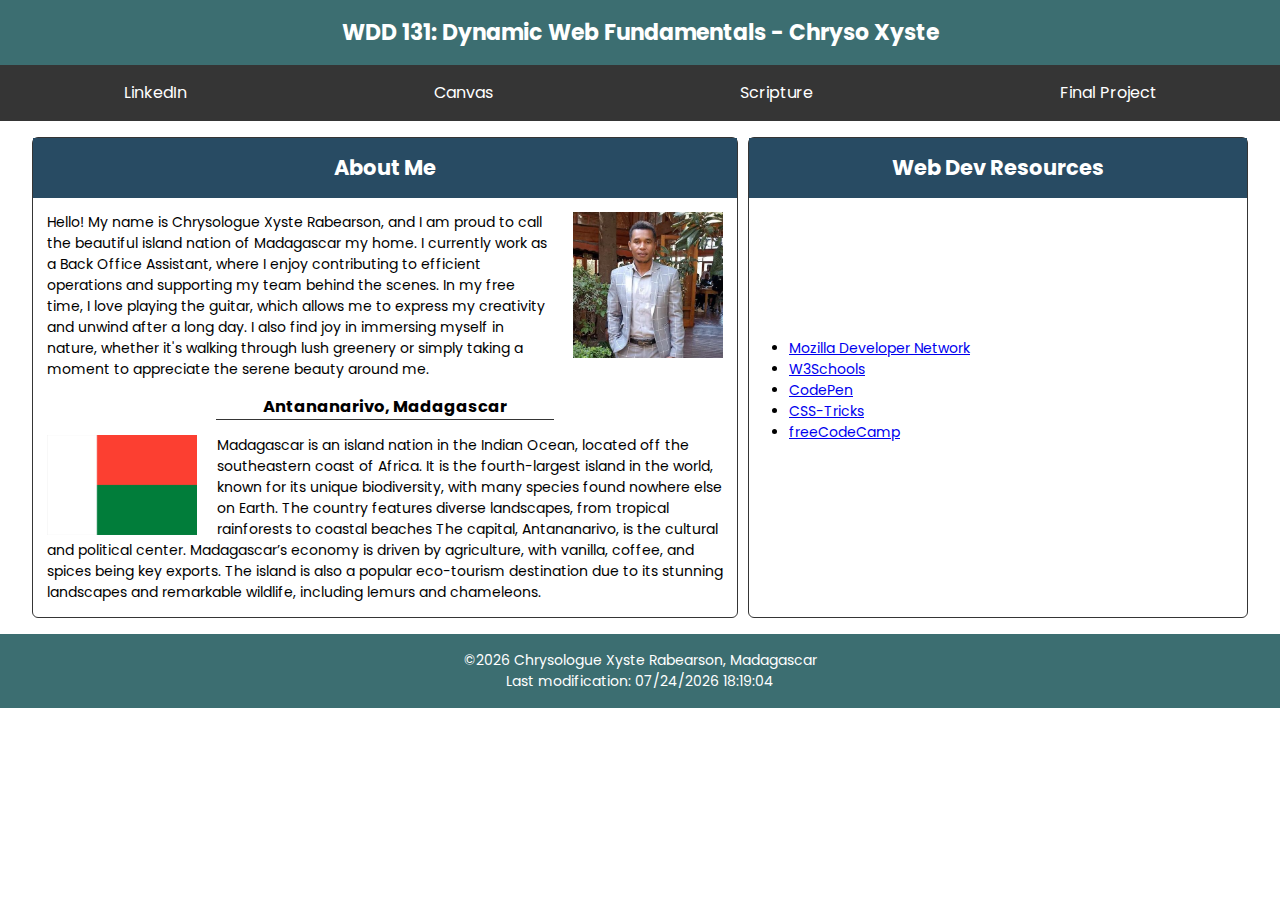
<file: index.html>
<!DOCTYPE html>
<html lang="en">
<head>
    <meta charset="UTF-8">
    <meta name="viewport" content="width=device-width, initial-scale=1.0">
    <meta name="description" content="WDD 131 - Dynamic Web Fundamentals | Chrysologue Xyste Rabearson| Explore my portfolio showcasing projects, skills, and creativity in web development.">
    <meta name="author" content="Chrysologue Xyste Rabearson">
    <title>WDD 131 - Dynamic Web Fundamentals - Chrysologue Xyste</title>
    <link rel="stylesheet" href="styles/base.css">
    <link rel="preconnect" href="https://fonts.googleapis.com">
    <link rel="preconnect" href="https://fonts.gstatic.com" crossorigin>
    <link href="https://fonts.googleapis.com/css2?family=Poppins:wght@100;400;700&display=swap" rel="stylesheet">
    <script src="scripts/getdates.js" defer></script>
</head>
<body>
    <header>
        <h1>WDD 131: Dynamic Web Fundamentals - <span>Chryso Xyste</span></h1>
        <nav>
            <a href="https://www.linkedin.com/">LinkedIn</a>
            <a href="https://byupw.instructure.com/">Canvas</a>
            <a href="https://www.churchofjesuschrist.org/study/scriptures/bofm/3-ne/5?lang=eng">Scripture</a>
            <a href="#">Final Project</a>
        </nav>
    </header>
    <main>
        <section class="card">
            <h2>About Me</h2>
            <div>
                <img src="images/profile.jpg" alt="my photo">
                <p>Hello! My name is Chrysologue Xyste Rabearson, and I am proud to call the beautiful island nation of Madagascar my home.
                    I currently work as a Back Office Assistant, where I enjoy contributing to efficient operations and supporting my team
                    behind the scenes. In my free time, I love playing the guitar, which allows me to express my creativity and unwind after
                    a long day. I also find joy in immersing myself in nature, whether it's walking through lush greenery or simply taking a
                    moment to appreciate the serene beauty around me.</p>
                <h3>Antananarivo, Madagascar</h3>
                <img src="images/flag-madagascar.webp" alt="flag of Madagascar">
                <p>Madagascar is an island nation in the Indian Ocean, located off the southeastern coast of Africa. It is the fourth-largest
                    island in the world, known for its unique biodiversity, with many species found nowhere else on Earth. The country features
                    diverse landscapes, from tropical rainforests to coastal beaches The capital, Antananarivo, is the cultural and political
                    center. Madagascar’s economy is driven by agriculture, with vanilla, coffee, and spices being key exports. The island is also
                    a popular eco-tourism destination due to its stunning landscapes and remarkable wildlife, including lemurs and chameleons.
                    </p>
            </div>
        </section>
        <section class="card">
            <h2>Web Dev Resources</h2>
            <ul>
                <li><a href="https://developer.mozilla.org/" target="_blank">Mozilla Developer Network</a></li>
                <li><a href="https://www.w3schools.com/" target="_blank">W3Schools</a></li>
                <li><a href="https://codepen.io/" target="_blank">CodePen</a></li>
                <li><a href="https://css-tricks.com/" target="_blank">CSS-Tricks</a></li>
                <li><a href="https://www.freecodecamp.org/" target="_blank">freeCodeCamp</a></li>
            </ul>
        </section>
    </main>
    <footer>
        <p> &copy;<span id="currentyear"></span> Chrysologue Xyste Rabearson, Madagascar</p>
        <p><span id="lastModified"></span></p>

    </footer>
</body>
</html>
</file>
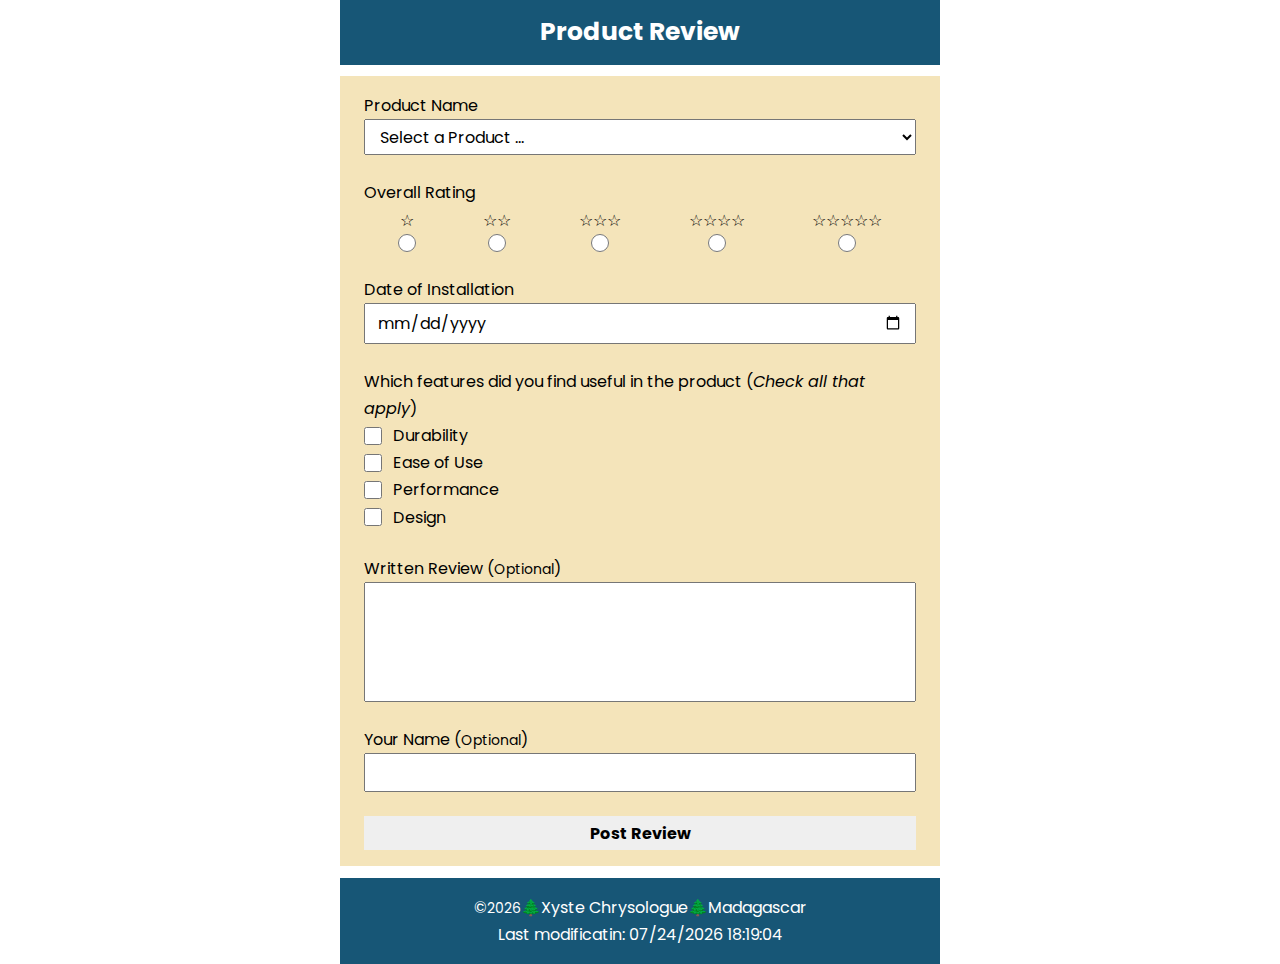
<file: form.html>
<!DOCTYPE html>
<html lang="en">
<head>
    <meta charset="UTF-8">
    <meta name="viewport" content="width=device-width, initial-scale=1.0">
    <meta name="description" content="An example of roduct review form">
    <meta name="author" content="Xyste Chrysologue">
    <title>Product Review Form</title>
    <link rel="stylesheet" href="styles/form.css">
    <link rel="stylesheet" href="styles/form-large.css">
    <script src="scripts/form.js" defer></script>
    <link rel="preconnect" href="https://fonts.googleapis.com">
    <link rel="preconnect" href="https://fonts.gstatic.com" crossorigin>
    <link href="https://fonts.googleapis.com/css2?family=Poppins:wght@400;700&display=swap" rel="stylesheet">
</head>
<body>
    <header>
        <h1>Product Review</h1>
    </header>
    <main>
        <form action="review.html" method="get" target="_blank" class="column">
            <div class="column">
                <label for="product-name">Product Name</label>
                <select name="product-name" id="product-name" required class="special">
                    <option value="" disabled selected>Select a Product ...</option>
                </select>
            </div>
            <div>
                <p>Overall Rating</p>
                <div class="stars radio-checkbox">
                    <div class="one-star">
                        <label for="one-star"></label>
                        <input type="radio" name="star" id="one-star" required>
                    </div>
                    <div class="two-star">
                        <label for="two-star"></label>
                        <input type="radio" name="star" id="two-star" required>
                    </div>
                    <div class="three-star">
                        <label for="three-star"></label>
                        <input type="radio" name="star" id="three-star" required>
                    </div>
                    <div class="four-star">
                        <label for="four-star"></label>
                        <input type="radio" name="star" id="four-star" required>
                    </div>
                    <div class="five-star">
                        <label for="five-star"></label>
                        <input type="radio" name="star" id="five-star" required>
                    </div>
                </div>
            </div>
            <div class="column">
                <label for="installation">Date of Installation</label>
                <input type="date" name="installation" id="installation" required class="special">
            </div>
            <div class="radio-checkbox checkbox">
                <p>Which features did you find
                    useful in the product (<em>Check all that apply</em>)
                </p>
                <div>
                    <input type="checkbox" name="durability" id="durability">
                    <label for="durability">Durability</label>
                </div>
                <div>
                    <input type="checkbox" name="ease-of-use" id="ease-of-use">
                    <label for="ease-of-use">Ease of Use</label>
                </div>
                <div>
                    <input type="checkbox" name="performance" id="performance">
                    <label for="performance">Performance</label>
                </div>
                <div>
                    <input type="checkbox" name="design" id="design">
                    <label for="design">Design</label>
                </div>
            </div>
            <div class="column">
                <label for="review">Written Review (<span>Optional</span>)</label>
                <textarea name="review" id="review"></textarea>
            </div>
            <div class="column">
                <label for="username">Your Name (<span>Optional</span>)</label>
                <input type="text" name="username" id="username" class="special">
            </div>
            <input type="submit" value="Post Review" class="special">
            <p class="review-count"></p>
        </form>
    </main>
    <footer>
        <p>&copy;<span ></span>🌲Xyste Chrysologue🌲Madagascar</p>
        <p id="last-mod"></p>
    </footer>
</body>
</html>
</file>
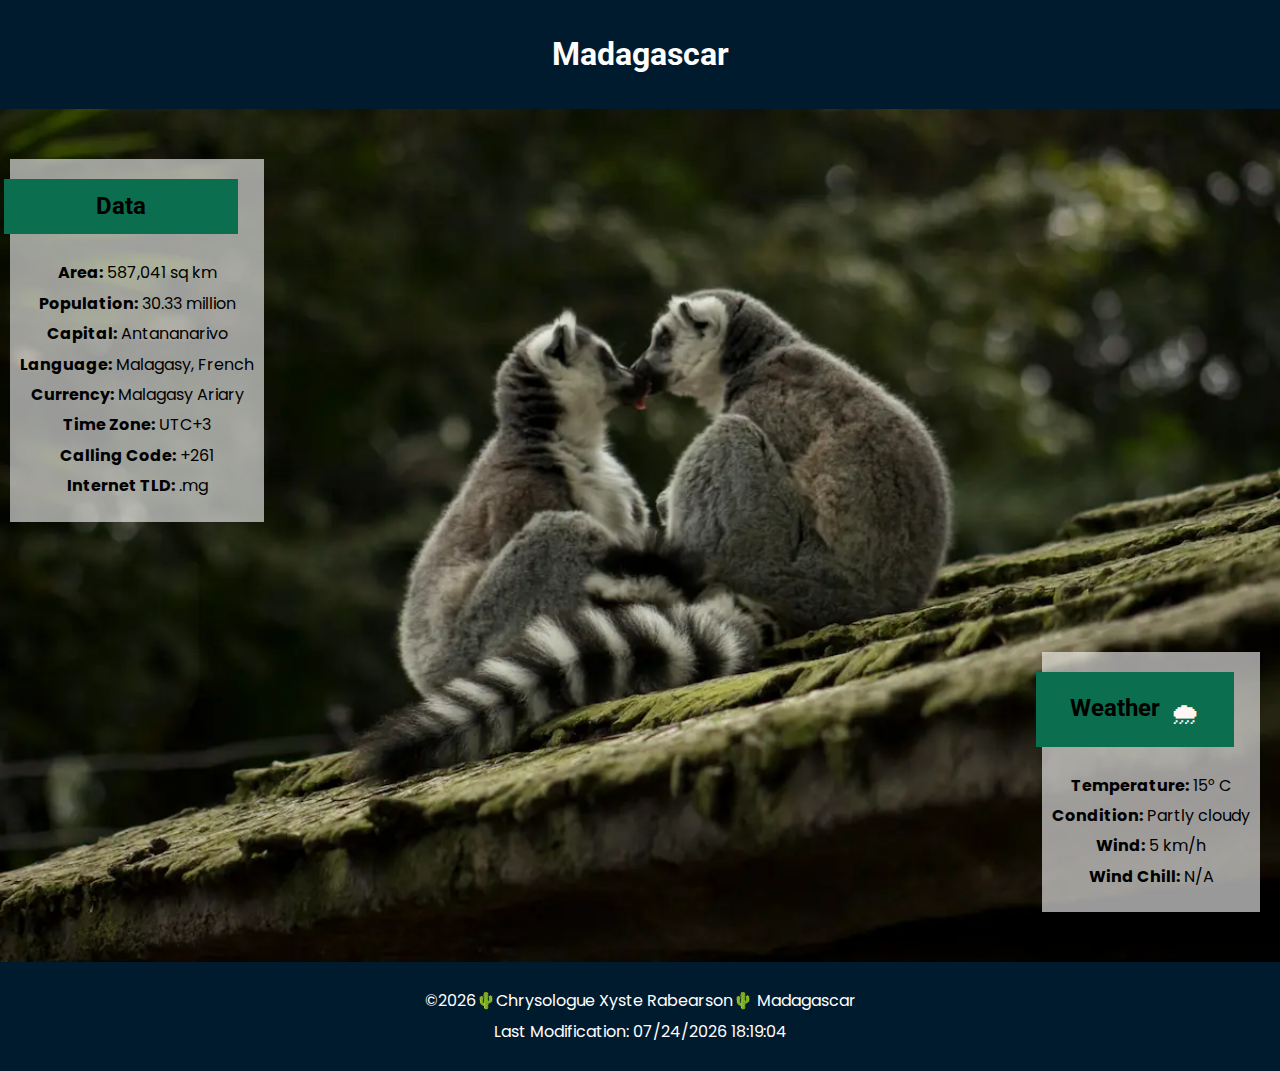
<file: place.html>
<!DOCTYPE html>
<html lang="en">
<head>
    <meta charset="UTF-8">
    <meta name="viewport" content="width=device-width, initial-scale=1.0">
    <meta name="description" content="country page assignment, focus on responsive image">
    <meta name="author" content="Xyste Chrysologue">
    <title>WDD 131 - Dynamic Web Fundamentals Week 03 assignment</title>
    <link rel="preconnect" href="https://fonts.googleapis.com">
    <link rel="preconnect" href="https://fonts.gstatic.com" crossorigin>
    <link href="https://fonts.googleapis.com/css2?family=Poppins:wght@400;700&family=Roboto:ital,wght@0,100..900;1,100..900&display=swap" rel="stylesheet">
    <link rel="stylesheet" href="styles/place.css">
    <link rel="stylesheet" href="styles/place-large.css">
    <script src="scripts/place.js" defer></script>
</head>
<body>
    <header>
        <h1>Madagascar</h1>
    </header>
    <main>
        <picture>
            <source media="(max-width: 600px)" srcset="images/fosa-mad.webp">
            <source media="(min-width: 601px)" srcset="images/lemur-mad.webp">
            <img src="images/adventures-mad.webp" alt="Animal image">
        </picture>
        <div class="data hero-content">
            <div class="head">
                <h2>Data</h2>
            </div>
            <p><strong>Area:</strong> 587,041 sq km</p>
            <p><strong>Population:</strong> 30.33 million</p>
            <p><strong>Capital:</strong> Antananarivo</p>
            <p><strong>Language:</strong> Malagasy, French</p>
            <p><strong>Currency:</strong> Malagasy Ariary</p>
            <p><strong>Time Zone:</strong> UTC+3</p>
            <p><strong>Calling Code:</strong> +261</p>
            <p><strong>Internet TLD:</strong> .mg</p>
        </div> 
        <div class="weather hero-content">
            <div class="head">
                <h2>Weather</h2>
                <img src="images/morning-sun.svg" alt="weather indication image">
                <a href="#" id="weather-icon"></a>
            </div>
            <p class="temp"></p>
            <p class="cond"></p>
            <p class="wind"></p>
            <p class="winschill"></p>
        </div> 
    </main>
    <footer>
        <p>&copy;<span></span>🌵Chrysologue Xyste Rabearson🌵 Madagascar</p>
        <p id="last-modified"></p>
    </footer>
    
</body>
</html>
</file>
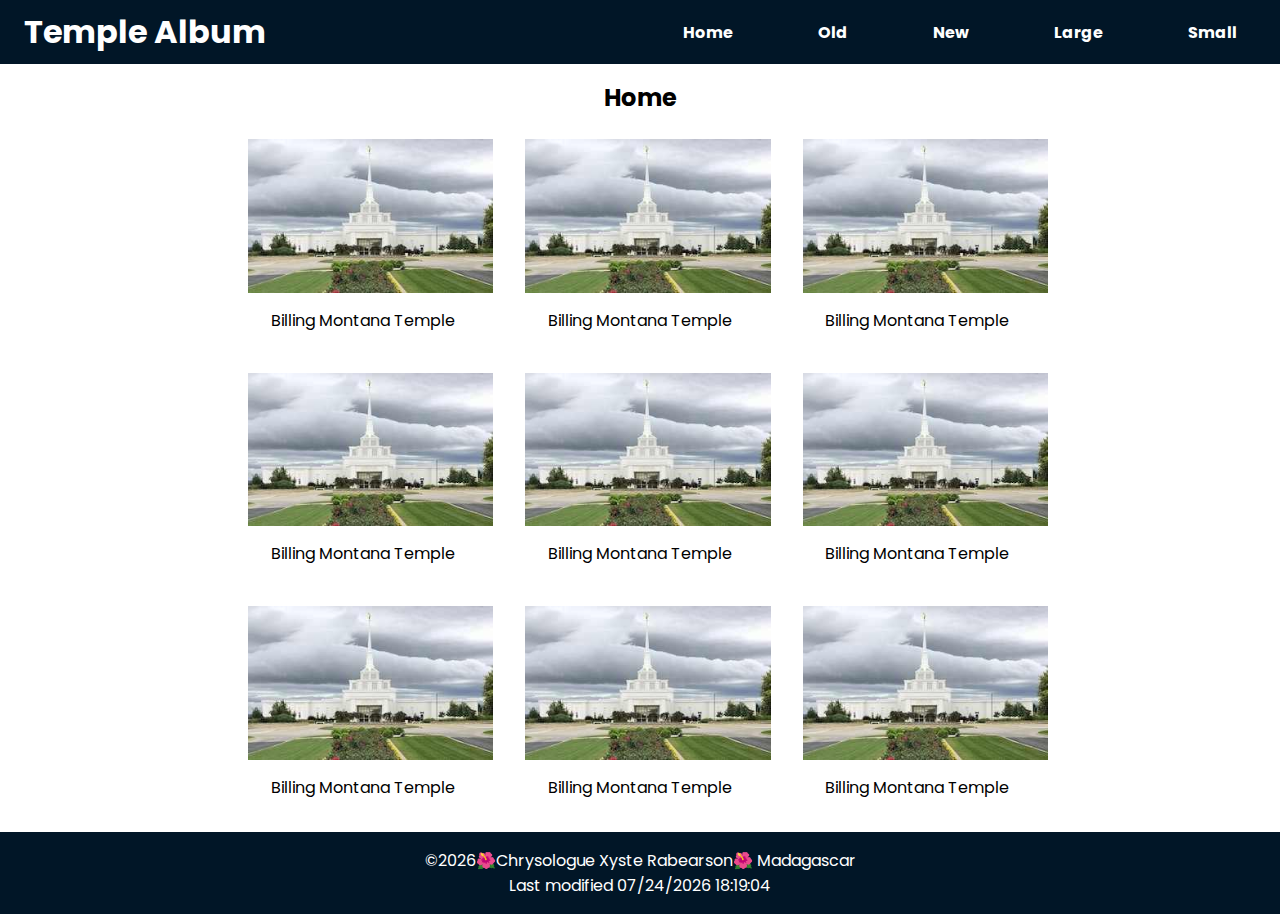
<file: temples.html>
<!DOCTYPE html>
<html lang="en">
<head>
    <meta charset="UTF-8">
    <meta name="viewport" content="width=device-width, initial-scale=1.0">
    <meta name="description" content="Responsive Pictue Album webpage">
    <meta name="author" content="Chrysologue Xyste Rabearson">
    <title>WDD 131 - Dynamic Web Fundamentals Temple Album</title>
    <link rel="stylesheet" href="styles/temples.css">
    <link rel="stylesheet" href="styles/temples-large.css">
    <script src="scripts/temples.js" defer></script>
    <link rel="preconnect" href="https://fonts.googleapis.com">
    <link rel="preconnect" href="https://fonts.gstatic.com" crossorigin>
    <link href="https://fonts.googleapis.com/css2?family=Poppins:wght@400;700&display=swap" rel="stylesheet">
</head>
<body>
    <header class="header">
        <div>
            <h1>Temple Album</h1>
            <a href="#" id="menu"></a>
        </div>
        <nav>
            <a href="#">Home</a>
            <a href="#">Old</a>
            <a href="#">New</a>
            <a href="#">Large</a>
            <a href="#">Small</a>
        </nav>
    </header>
    <main>
        <h2>Home</h2>
        <div class="fig-container">
            <figure>
                <img src="images/billings-montana-temple.jpg" alt="">
                <figcaption>Billing Montana Temple</figcaption>
            </figure>
            <figure>
                <img src="images/billings-montana-temple.jpg" alt="">
                <figcaption>Billing Montana Temple</figcaption>
            </figure>
            <figure>
                <img src="images/billings-montana-temple.jpg" alt="">
                <figcaption>Billing Montana Temple</figcaption>
            </figure>
            <figure>
                <img src="images/billings-montana-temple.jpg" alt="">
                <figcaption>Billing Montana Temple</figcaption>
            </figure>
            <figure>
                <img src="images/billings-montana-temple.jpg" alt="">
                <figcaption>Billing Montana Temple</figcaption>
            </figure>
            <figure>
                <img src="images/billings-montana-temple.jpg" alt="">
                <figcaption>Billing Montana Temple</figcaption>
            </figure>
            <figure>
                <img src="images/billings-montana-temple.jpg" alt="">
                <figcaption>Billing Montana Temple</figcaption>
            </figure>
            <figure>
                <img src="images/billings-montana-temple.jpg" alt="">
                <figcaption>Billing Montana Temple</figcaption>
            </figure>
            <figure>
                <img src="images/billings-montana-temple.jpg" alt="">
                <figcaption>Billing Montana Temple</figcaption>
            </figure>
        </div>
    </main>
    <footer>
        <p>&copy;<span></span>🌺Chrysologue Xyste Rabearson🌺 Madagascar</p>
        <p id="last-modified"></p>
    </footer>
    
</body>
</html>
</file>
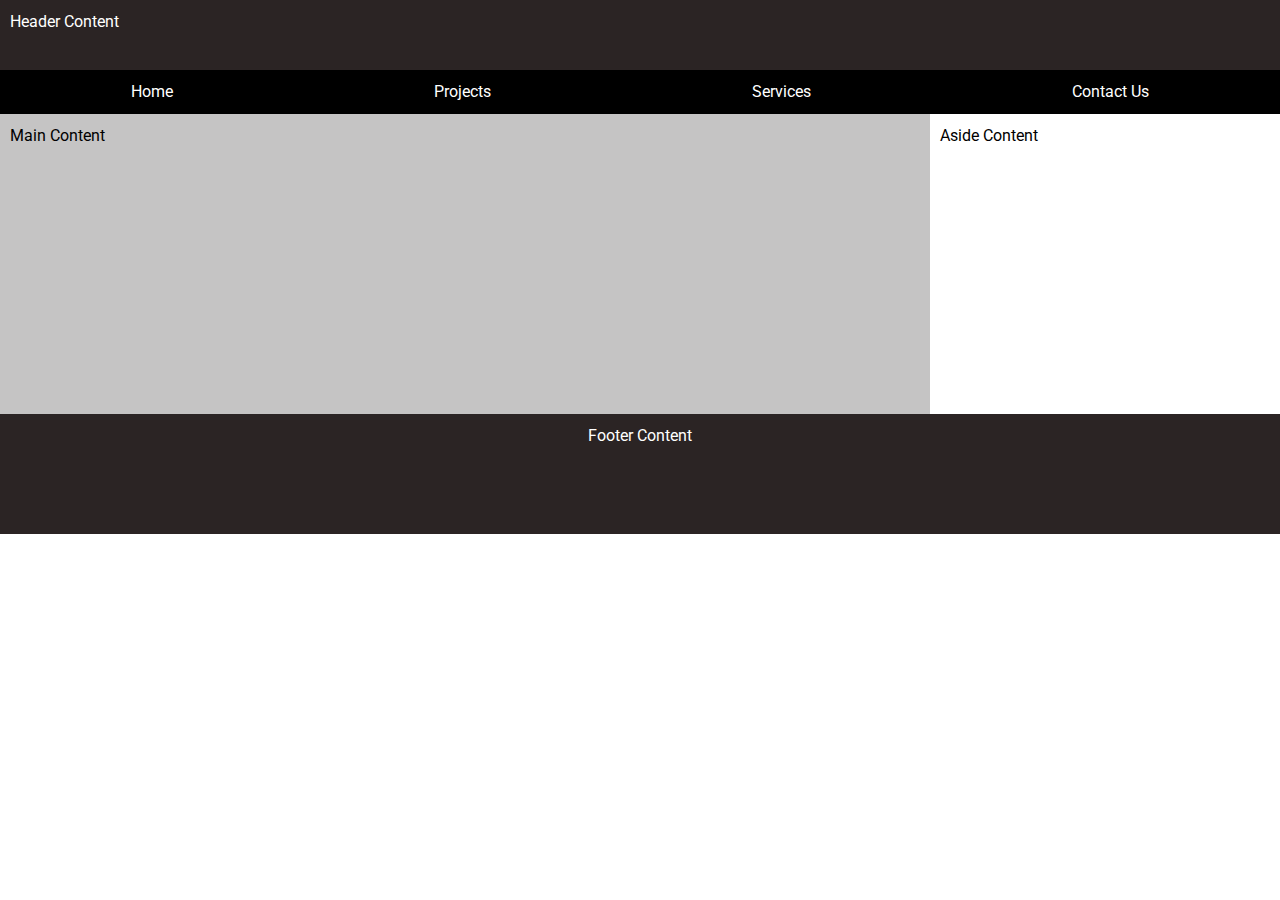
<file: week01/basic-layout.html>
<!DOCTYPE html>
<html lang="en">
<head>
    <meta charset="UTF-8">
    <meta name="viewport" content="width=device-width, initial-scale=1.0">
    <title>Chrysologue Xyste Rabearson WDD 131</title>
    <link rel="stylesheet" href="styles/layout.css">
    <link rel="preconnect" href="https://fonts.googleapis.com">
    <link rel="preconnect" href="https://fonts.gstatic.com" crossorigin>
    <link href="https://fonts.googleapis.com/css2?family=Roboto:ital,wght@0,100..900;1,100..900&display=swap" rel="stylesheet">
</head>
<body>
    <header>
        <div>Header Content</div>
        <nav>
            <a href="#">Home</a>
            <a href="#">Projects</a>
            <a href="#">Services</a>
            <a href="#">Contact Us</a>
        </nav>
    </header>
    <div class="container">
        <main>
            <p>Main Content</p>
        </main>
        <aside>
            <p>Aside Content</p>
        </aside>
    </div>
    <footer>
        <p>Footer Content</p>
    </footer>
</body>
</html>
</file>
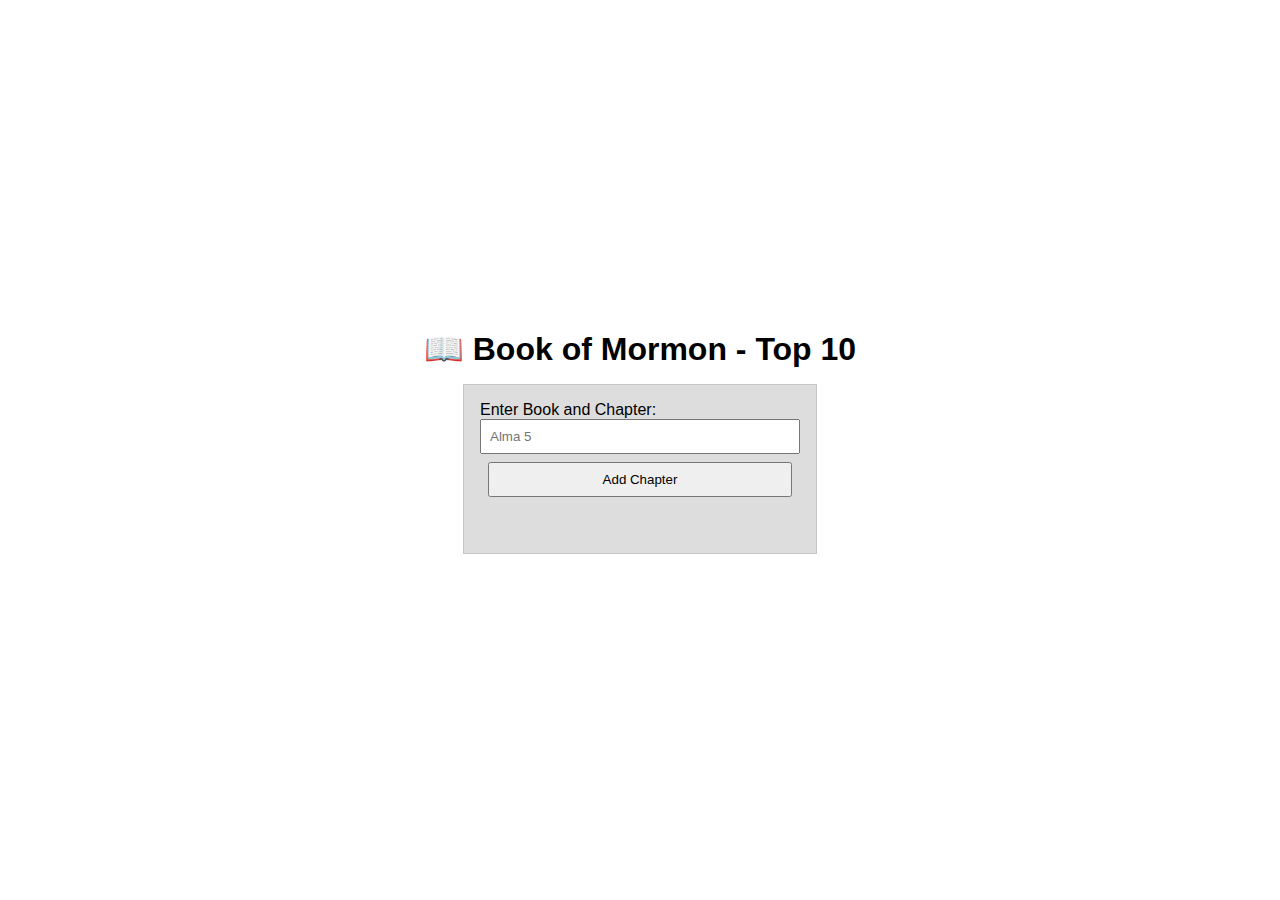
<file: week02/bom.html>
<!DOCTYPE html>
<html lang="en">
<head>
    <meta charset="UTF-8">
    <meta name="description" content="DOM assignment">
    <meta name="author" content="Chrysologue">
    <meta name="viewport" content="width=device-width, initial-scale=1.0">
    <title>WDD 131 Dynamic Web Fundamentals</title>
    <link rel="stylesheet" href="styles/bom.css">
    <script src="scripts/bom.js" defer></script>
</head>
<body>
    <h1>📖 Book of Mormon - Top 10</h1>
    <main>
        <label for="favchap">Enter Book and Chapter: </label>
        <input type="text" id="favchap" placeholder="Alma 5">
        <button type="submit">Add Chapter</button>
        <ul id="list"></ul>
    </main>
</body>
</html>
</file>
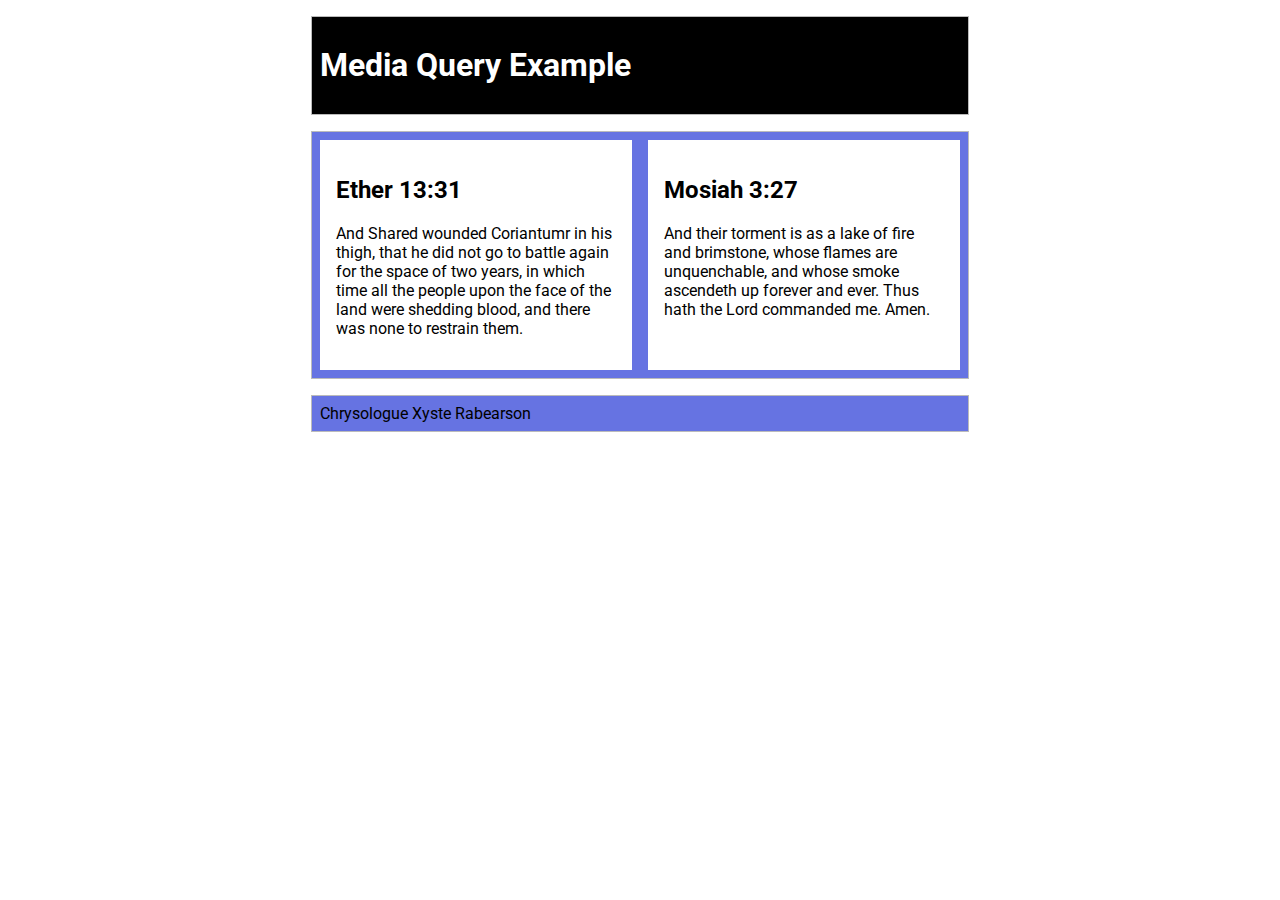
<file: week02/media-query.html>
<!DOCTYPE html>
<html lang="en">
<head>
    <meta charset="UTF-8">
    <meta name="viewport" content="width=device-width, initial-scale=1.0">
    <title>WDD 131 - Media Query Example</title>
    <meta name="description" content="Learning activity exampe showing media query in action">
    <meta name="author" content="Chrysologue Xyste Rabearson">
    <link rel="preconnect" href="https://fonts.googleapis.com">
    <link rel="preconnect" href="https://fonts.gstatic.com" crossorigin>
    <link href="https://fonts.googleapis.com/css2?family=Roboto:ital,wght@0,100..900;1,100..900&display=swap" rel="stylesheet">
    <link rel="stylesheet" href="styles/media-query.css">
    <link rel="stylesheet" href="styles/media-query-large.css">
</head>
<body>
    <header>
        <h1>Media Query Example</h1>
    </header>
    <main>
        <section>
            <h2>Ether 13:31</h2>
            <p>And Shared wounded Coriantumr in his thigh, that he did not go to battle again for the space of two years, in which time all the people upon the face of the land were shedding blood, and there was none to restrain them.</p>
        </section>
        <section>
            <h2>Mosiah 3:27</h2>
            <p>And their torment is as a lake of fire and brimstone, whose flames are unquenchable, and whose smoke ascendeth up forever and ever. Thus hath the Lord commanded me. Amen.</p>
        </section>
    </main>
    <footer>
        Chrysologue Xyste Rabearson
    </footer>
</body>
</html>
</file>
<file: styles/base.css>
:root {
    --first-color: #353535;
    --second-color: #3C6E71;
    --third-color: #FFFFFF;
    --fifth-color: #284B63;
}
* {
    margin: 0;
}
html {
    font-size: 14px;
    line-height: 1.5;
    font-family: "Poppins", serif;
}

section img {
    width: 150px;
    height: auto;
}

header h1 {
    background-color: var(--second-color);
    font-size: 22px;
    text-align: center;
    color: var(--third-color);
    padding: 16px;
}
header nav {
    display: flex;
    justify-content: space-around;
    align-items: center;
    background-color: var(--first-color);
}
header nav a {
    text-decoration: none;
    color: var(--third-color);
    padding: 16px;
    font-size: 16px;
}
nav a:hover {
    text-decoration: underline;
    font-weight: bold;

}
footer {
    background-color: var(--second-color);
    text-align: center;
    color: var(--third-color);
    padding: 16px;
}
main {
    max-width: 95%;
    margin: 0 auto;
    display: grid;
    grid-template-columns: 2fr 500px;
    column-gap: 10px;
    padding: 16px;
}
.card {
    border: 1px solid var(--first-color);
    border-radius: 6px;
}
.card h2 {
    background-color: var(--fifth-color);
    color: var(--third-color);
    text-align: center;
    padding: 14px;
}
.card div {
    padding: 14px;
}
.card img:nth-of-type(1)
{
    float: right;
    margin-left: 20px;
}
.card img:nth-of-type(2)
{
    float: left;
    margin-right: 20px;
}
h3 {
    text-align: center;
    margin: 15px auto;
    border-bottom: 1px solid var(--first-color);
    width: 50%;
}
section ul {
    margin-top: 10rem;
}
</file>
<file: styles/form.css>
:root {
    --first-color: #175676;
    --second-color: #F4E4BA;
    --fourth-color: #ffffff;
    --fifth-color: #000000;
} 
* {
    box-sizing: border-box;
    margin: 0;
}
body {
    font-family: 'Poppins', Serif;
    line-height: 1.7;
    margin: 0 auto;
}
header {
    background-color: var(--first-color);
    color: var(--fourth-color);
    text-align: center;
}
header h1 {
    font-size: 25px;
    padding: 11px;
}
main {
    padding: 1rem 1.5rem;
    background-color: var(--second-color);
    margin: .7rem 0;
}
form > div {
    margin-bottom: 1.5rem;
}
.column {
    display: flex;
    flex-direction: column;
}
.special {
    font-family: 'Poppins', Serif;
    font-size: 16px;
    padding: .3rem .7rem;
    outline: none;
}
.stars {
    display: flex;
    justify-content: space-around;
    align-items: center;
}
.radio-checkbox input {
    width: 18px;
    height: 18px;
}
.stars > div {
    display: flex;
    flex-direction: column;
    align-items: center;
}
.one-star > label::before {
    content: "\2606";
}
.two-star > label::before {
    content: "\2606\2606";
}
.three-star > label::before {
    content: "\2606\2606\2606";
}
.four-star > label::before {
    content: "\2606\2606\2606\2606";
}
.five-star > label::before {
    content: "\2606\2606\2606\2606\2606";
}
.checkbox > div {
    display: flex;
    align-items: center;
    column-gap: .7rem;
}
span {
    font-size: 14px;
}
textarea {
    font-family: 'Poppins', Serif;
    font-size: 16px;
    padding: .3rem .7rem;
    outline: none;
    height: 120px;
    resize: none;
}
input[type="submit"] {
    font-weight: 700;
    border: none;
}
input[type="submit"]:hover {
    background-color: var(--first-color);
    color: var(--fourth-color);
}
footer {
    background-color: var(--first-color);
    padding: 1rem;
    text-align: center;
    color: var(--fourth-color);
}
</file>
<file: styles/form-large.css>
@media screen and (min-width: 500px)
{
    body {
        max-width: 600px;
    }
}
</file>
<file: styles/place.css>
:root {
    --primary-color: #001B2E;
    --secondary--color: rgba(255, 255, 255, 0.6);
    --another-color: #0B6E4F;
    --upper-font: "Roboto", serif;
    --lower-font: "Poppins", serif;
}
* {
    margin: 0;
    padding: 0;
    box-sizing: border-box;
}
body {
    font-family: var(--lower-font);
    display: grid;
    grid-template-columns: 1fr;
    line-height: 1.9;
}
h1, h2 {
    font-family: var(--upper-font);
}
img {
    width: 100%;
    height: auto;
}
main {
    display: flex;
    flex-direction: column;
    position: relative;
    row-gap: 2rem;
}
.hero-content {
    justify-self: center;
    align-self: center;
    text-align: center;
}
.head {
    display: flex;
    flex-direction: column;
    align-items: center;
}
.head img {
    width: 100px;
    height: 100px;
}

.head {
    display: flex;
    flex-direction: column;
    justify-content: center;
    text-align: center;
}
#weather-icon
{
    text-decoration: none;
}
footer, header{
    background-color: var(--primary-color);
    padding: 1.5rem;
    color: #ffffff;
    text-align: center;
}
</file>
<file: styles/place-large.css>
@media screen and (min-width: 601px)
{
   .hero-content {
    position: absolute;
   }
   .data {
    top: 50px;
    left: 10px;
    background-color: var(--secondary--color);
    padding: 20px 10px;
   }
   .weather {
    bottom: 50px;
    right: 20px;
    background-color: var(--secondary--color);
    padding: 20px 10px;
   }
   .head {
    flex-direction: row;
    background-color: var(--another-color);
    padding: 5px;
    position: relative;
    left: -16px;
    z-index: 1;
    margin-bottom: 1.5rem;
   }
   .head img {
    display: none;
   }
   
   #weather-icon::after {
    content: "🌧";
    font-size: 30px;
    color: #fff5f5;
    display: inline-block;
    width: auto;
    height: auto;
    margin-left: 10px;
    margin-top: 8px;
}
   picture {
    display: flex;
   }
}
</file>
<file: styles/temples.css>
:root {
    --primary-color: #011627;
    --secondary-color: #ffffff;
}
* {
    margin: 0;
    padding: 0;
    box-sizing: border-box;
}
body {
    font-family: 'Poppins', sans-serif;
}
header {
    background-color: var(--primary-color);
    color: var(--secondary-color);
}
header div {
    display: flex;
    justify-content: space-between;
    padding: .5rem 1.5rem;
}
#menu::before {
    content: "≡";
}
#menu {
    font-size: 2.5rem;
    text-decoration: none;
    color: var(--secondary-color);
}
header nav {
    display: flex;
    flex-direction: column;
    align-items: center;
}
header nav a {
    text-decoration: none;
    color: var(--secondary-color);
    font-weight: 700;
    padding: 10px;
    display: none;
    transition: .3s;
}
header nav a:hover, header nav a:active {
    color: #fb6f6f;
}
main h2 {
    margin: 1rem 0;
}
main {
    max-width: 800px;
    margin: 0 auto;
    text-align: center;
}
main .fig-container
{
    display: grid;
    grid-template-columns: 1fr;
}
img {
    width: 100%;
    height: auto;
    margin: .5rem;
}
h1 {
    white-space: nowrap;
    overflow: hidden;
    text-overflow: ellipsis; 
}
footer 
{
    background-color: var(--primary-color);
    color: var(--secondary-color);
    padding: 1rem;
    text-align: center;
    margin-top: 2rem;
}
.show a {
    display: block;
}
#menu.show::before{
    content: "X";
}
.show h1 {
    visibility: hidden;
}
</file>
<file: styles/temples-large.css>
@media screen and (min-width: 600px){
    #menu {
        display: none;
    }
    header {
        display: grid;
        grid-template-columns: 1fr 1fr;
    }
    header nav {
        flex-direction: row;
        justify-content: space-around;
        align-items: center;
    }
    header nav a{
        display: block;
    }
    main .fig-container {
        grid-template-columns: repeat(auto-fit, minmax(200px, 1fr));
        gap: 2rem;
        place-items: center;
    }
}
</file>
<file: week01/styles/layout.css>
* {
    padding: 0;
    margin: 0;
}
body {
    font-family: "Roboto", serif;
    line-height: 1.5;
}
header div {
    background-color: rgb(43, 36, 36);
    color: white;
    padding: 10px;
    height: 50px;
}
nav {
    display: flex;
    justify-content: space-around;
    align-items: center;
    background-color: black;
}
nav a {
    color: white;
    text-decoration: none;
    padding: 10px;
}
.container {
    display: grid;
    grid-template-columns: 2fr 350px;
    height: 300px;
}
main {
    background-color: rgb(197, 196, 196);
    padding: 10px;
}
aside {
    padding: 10px;
}
footer {
    height: 100px;
    background-color: rgb(43, 36, 36);
    color: white;
    padding: 10px;
    text-align: center;
}
</file>
<file: week02/styles/bom.css>
* {
	margin: 0;
	padding: 0;
}

body {
	height: 100vh;
	display: flex;
	flex-direction: column;
	align-items: center;
	justify-content: center;
	font-family: Acme, Arial, sans-serif;
}

h1 {
	font-size: 1.5rem;
}

main {
	margin: 1rem auto;
	border: 1px solid rgb(0 0 0 / 0.1);
	padding: 1rem;
	background-color: #ddd;
	display: flex;
	flex-direction: column;
}

input,
button {
	padding: 0.5rem;
}

button {
	margin: 0.5rem;
}

.delete {
	width: fit-content;
}

.input {
	display: flex;
	gap: 1rem;
}

.list {
	padding: 0.5rem;
}

ul {
	margin: 1rem;
	list-style: none;
}

li {
	display: flex;
	align-items: center;
	justify-content: space-between;
}

@media only screen and (min-width: 32.5em) {
	h1 {
		font-size: 2rem;
	}

	main {
		width: 320px;
	}
}
</file>
<file: week02/styles/media-query.css>
body {
    font-family: "Roboto", sans-serif;
}
header, main, footer
{
    background-color: #6673e2;
    max-width: 640px;
    margin: 1rem auto;
    border: 1px solid #bbb;
    padding: .5rem;
}
main {
    display: grid;
    grid-template-columns: 1fr;
    gap: 1rem;
}
section {
    padding: 1rem;
    background-color: #ffffff;
}
</file>
<file: week02/styles/media-query-large.css>
@media screen and (min-width: 500px)
{
    header {
        background-color: #000000;
        color: #ffffff;
    }
    main {
        display: grid;
        grid-template-columns: 1fr 1fr;
    }
}
</file>
